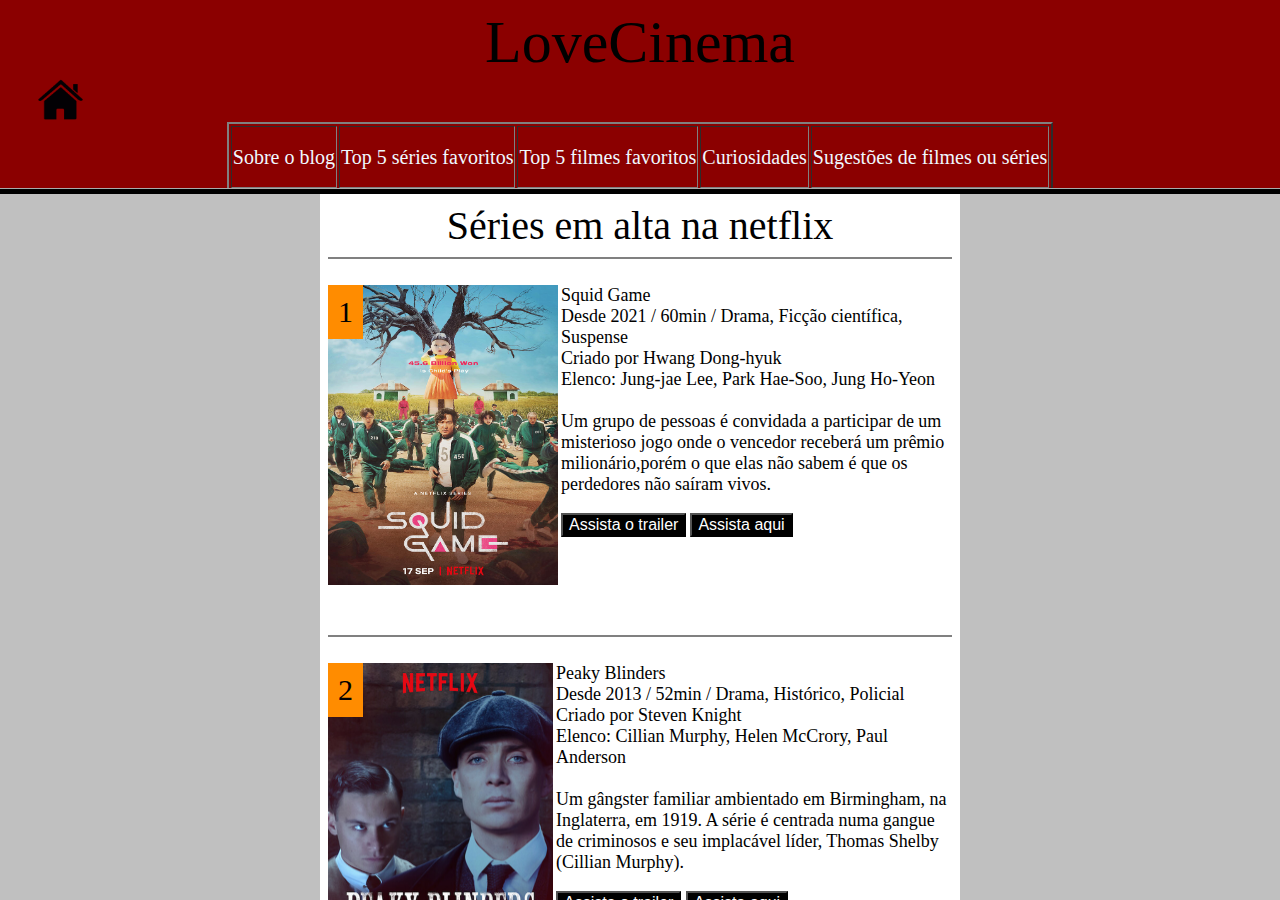
<file: index.html>
<html>
	<head>
		<title>
			LoveCinema
		</title>
        <link rel= "stylesheet" type="text/css" href ="dec.css"> 
	</head>
	<frameset rows="16%,60%" frameborder="1" bordercolor="black">
		<frame src="titulo.html"name="cima" noresize>
			<frameset cols="30%,60%,30%" frameborder="0">
				<frame src="frame cols1.html" noresize>
				<frame src="pagina2.html" name="baixo"></frame>
				<frame src="frame cols2.html"></frame>
	</frameset> 
</frameset>


			
	<body >
    
    </body>

</html>
</file>
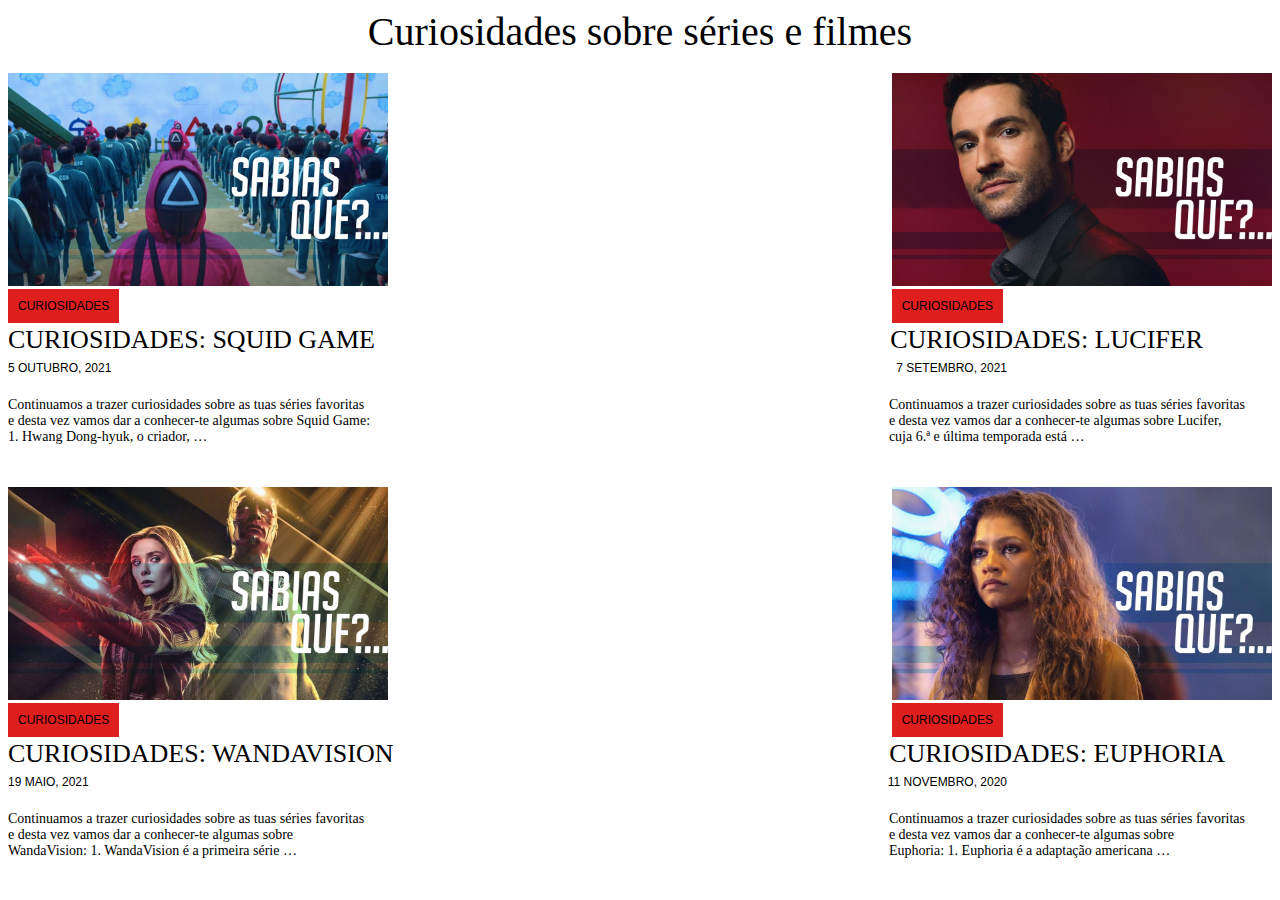
<file: curiosidades.html>
<html>
<head>
    <link rel= "stylesheet" type="text/css" href ="dec.css"> 
</head>
<body>
    <center><texto>Curiosidades sobre séries e filmes</texto></center><br>
            <a href="curiosidades1.html" target=baixo>
            <p1><img src="Curiosidades-Squid-Game.jpg" width="380" height="213" align="left"></p1>
            </a>
            <a href="curiosidades2.html" target=baixo>
            <p3><img src="Curiosidades-Lucifer-1.jpg" width="380" height="213" align="right"></p3>
            </a>
            <br><br><br><br><br><br><br><br><br><br><br><br>
            <h>CURIOSIDADES</h> <hh>CURIOSIDADES</hh><br><br> 
            <texto1>CURIOSIDADES: SQUID GAME</texto1><texto2>CURIOSIDADES: LUCIFER</texto2>   <br><br>
           <ha> 5 OUTUBRO, 2021</ha><haa>7 SETEMBRO, 2021</haa><br><br>
           <ha1>Continuamos a trazer curiosidades sobre as tuas séries favoritas <br>e desta vez vamos dar a conhecer-te algumas sobre Squid Game:<br> 1. Hwang Dong-hyuk, o criador, …</ha1> <ha2> Continuamos a trazer curiosidades sobre as tuas séries favoritas<br> e desta vez vamos dar a conhecer-te algumas sobre Lucifer, <br>cuja 6.ª e última temporada está …</ha2>
           <br><br><br>
           <!--------------------------------------------------------------------------------------------------->
           <br><br>
           <a href="curiosidades3.html" target=baixo>
           <p1><img src="Curiosidades-WandaVision.jpg" width="380" height="213" align="left"></p1>
           </a>
           <a href="curiosidades4.html" target=baixo>
            <p1><img src="Curiosidades-Euphoria.jpg" width="380" height="213" align="right"></p1>
            </a>
           <br><br><br><br><br><br><br><br><br><br><br><br>
           <h>CURIOSIDADES</h><hh>CURIOSIDADES</hh><br><br>
           <texto1>CURIOSIDADES: WANDAVISION</texto1><texto22>CURIOSIDADES: EUPHORIA</texto22><br><br>
           <ha>19 MAIO, 2021</ha><haa>11 NOVEMBRO, 2020</haa><br><br>
           <ha1>Continuamos a trazer curiosidades sobre as tuas séries favoritas<br> e desta vez vamos dar a conhecer-te algumas sobre <br>WandaVision: 1. WandaVision é a primeira série …</ha1>
           <ha2>Continuamos a trazer curiosidades sobre as tuas séries favoritas <br>e desta vez vamos dar a conhecer-te algumas sobre <br>Euphoria: 1. Euphoria é a adaptação americana …</ha2>
            <br><br><br><br>

        
   
</body>

</html>
</file>
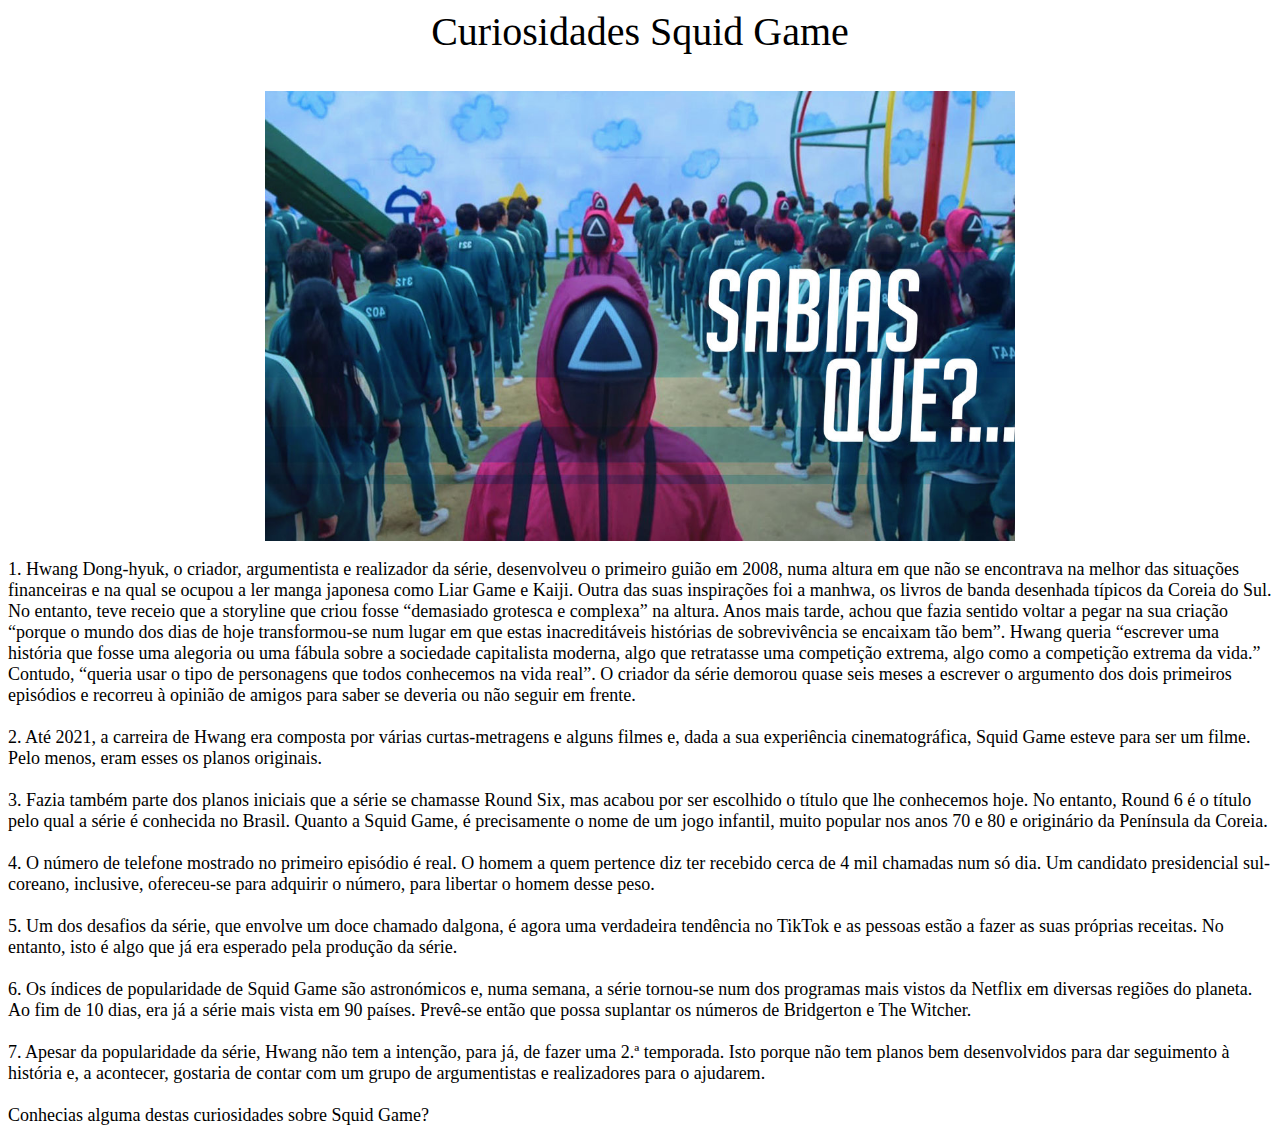
<file: curiosidades1.html>
<html>
<head>
    <link rel= "stylesheet" type="text/css" href ="dec.css"> 
</head>
<body>
    <center><texto>Curiosidades Squid Game</texto></center><br><br>
    <center><img src="Curiosidades-Squid-Game.jpg" width="750" height="450"></center><br>
   <p2> 1. Hwang Dong-hyuk, o criador, argumentista e realizador da série, desenvolveu o primeiro guião em 2008, numa altura em que não se encontrava na melhor das situações financeiras e na qual se ocupou a ler manga japonesa como Liar Game e Kaiji. Outra das suas inspirações foi a manhwa, os livros de banda desenhada típicos da Coreia do Sul. No entanto, teve receio que a storyline que criou fosse “demasiado grotesca e complexa” na altura. Anos mais tarde, achou que fazia sentido voltar a pegar na sua criação “porque o mundo dos dias de hoje transformou-se num lugar em que estas inacreditáveis histórias de sobrevivência se encaixam tão bem”. Hwang queria “escrever uma história que fosse uma alegoria ou uma fábula sobre a sociedade capitalista moderna, algo que retratasse uma competição extrema, algo como a competição extrema da vida.” Contudo, “queria usar o tipo de personagens que todos conhecemos na vida real”. O criador da série demorou quase seis meses a escrever o argumento dos dois primeiros episódios e recorreu à opinião de amigos para saber se deveria ou não seguir em frente.<br><br>
    2. Até 2021, a carreira de Hwang era composta por várias curtas-metragens e alguns filmes e, dada a sua experiência cinematográfica, Squid Game esteve para ser um filme. Pelo menos, eram esses os planos originais.<br><br>
    3. Fazia também parte dos planos iniciais que a série se chamasse Round Six, mas acabou por ser escolhido o título que lhe conhecemos hoje. No entanto, Round 6 é o título pelo qual a série é conhecida no Brasil. Quanto a Squid Game, é precisamente o nome de um jogo infantil, muito popular nos anos 70 e 80 e originário da Península da Coreia.<br><br>
    4. O número de telefone mostrado no primeiro episódio é real. O homem a quem pertence diz ter recebido cerca de 4 mil chamadas num só dia. Um candidato presidencial sul-coreano, inclusive, ofereceu-se para adquirir o número, para libertar o homem desse peso.<br><br>
    5. Um dos desafios da série, que envolve um doce chamado dalgona, é agora uma verdadeira tendência no TikTok e as pessoas estão a fazer as suas próprias receitas. No entanto, isto é algo que já era esperado pela produção da série.<br><br>
    6. Os índices de popularidade de Squid Game são astronómicos e, numa semana, a série tornou-se num dos programas mais vistos da Netflix em diversas regiões do planeta. Ao fim de 10 dias, era já a série mais vista em 90 países. Prevê-se então que possa suplantar os números de Bridgerton e The Witcher.<br><br>
    7. Apesar da popularidade da série, Hwang não tem a intenção, para já, de fazer uma 2.ª temporada. Isto porque não tem planos bem desenvolvidos para dar seguimento à história e, a acontecer, gostaria de contar com um grupo de argumentistas e realizadores para o ajudarem.<br><br>
    Conhecias alguma destas curiosidades sobre Squid Game?
    </p2>
</body>

</html>
</file>
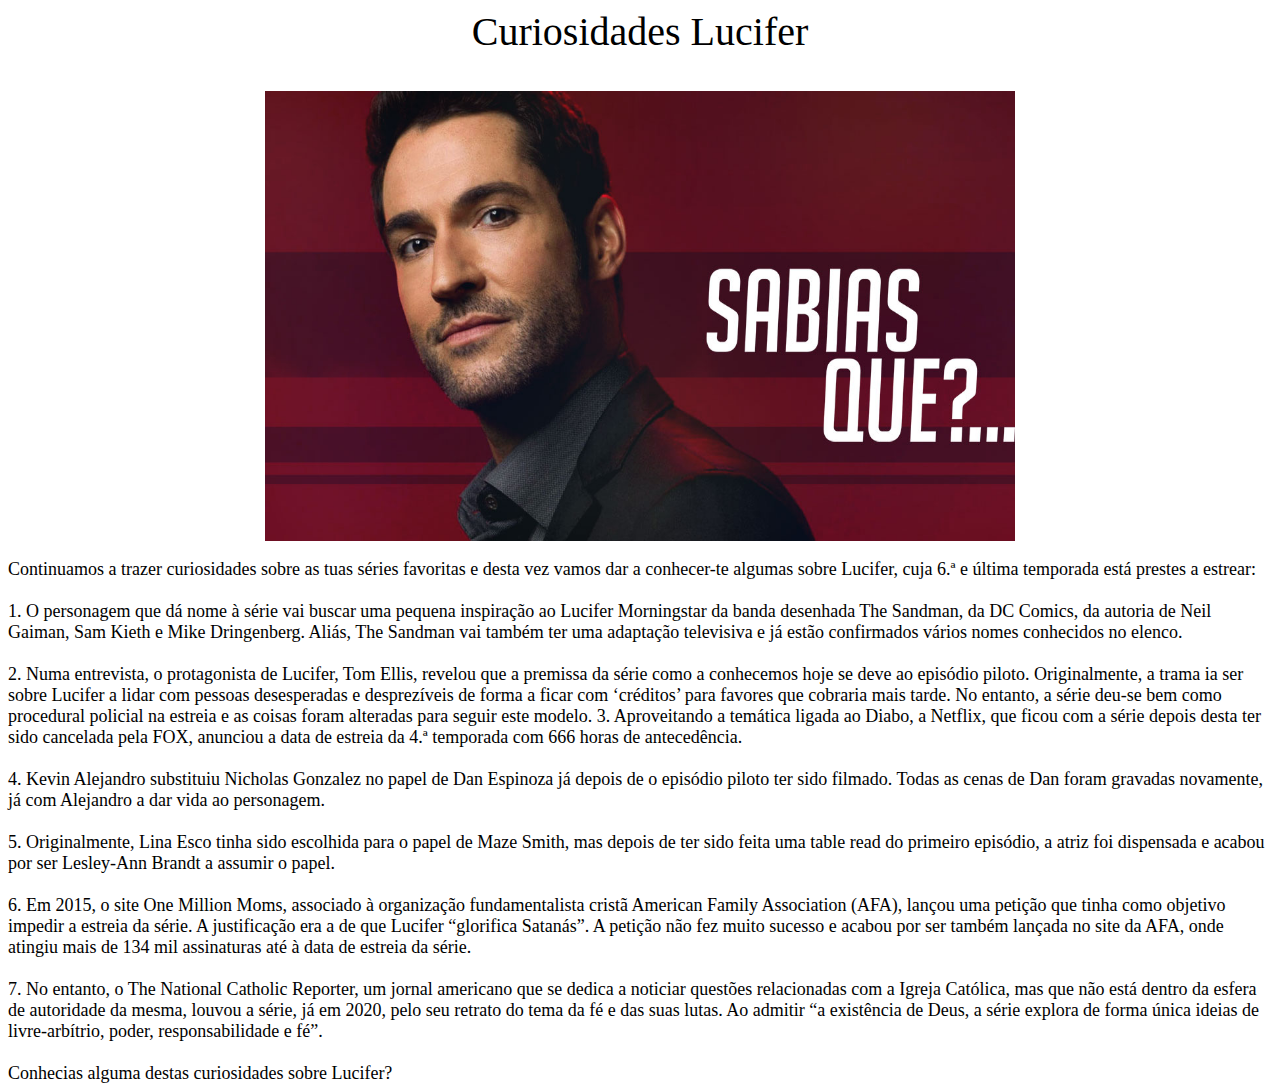
<file: curiosidades2.html>
<html>
<head>
    <link rel= "stylesheet" type="text/css" href ="dec.css"> 
</head>
<body>
    <center><texto>Curiosidades Lucifer</texto></center><br><br>
    <center><img src="Curiosidades-Lucifer-1.jpg" width="750" height="450"></center><br>
    <p2>
        Continuamos a trazer curiosidades sobre as tuas séries favoritas e desta vez vamos dar a conhecer-te algumas sobre Lucifer, cuja 6.ª e última temporada está prestes a estrear:<br><br>
        1. O personagem que dá nome à série vai buscar uma pequena inspiração ao Lucifer Morningstar da banda desenhada The Sandman, da DC Comics, da autoria de Neil Gaiman, Sam Kieth e Mike Dringenberg. Aliás, The Sandman vai também ter uma adaptação televisiva e já estão confirmados vários nomes conhecidos no elenco.<br><br>
        2. Numa entrevista, o protagonista de Lucifer, Tom Ellis, revelou que a premissa da série como a conhecemos hoje se deve ao episódio piloto. Originalmente, a trama ia ser sobre Lucifer a lidar com pessoas desesperadas e desprezíveis de forma a ficar com ‘créditos’ para favores que cobraria mais tarde. No entanto, a série deu-se bem como procedural policial na estreia e as coisas foram alteradas para seguir este modelo.
        3. Aproveitando a temática ligada ao Diabo, a Netflix, que ficou com a série depois desta ter sido cancelada pela FOX, anunciou a data de estreia da 4.ª temporada com 666 horas de antecedência.<br><br>
        4. Kevin Alejandro substituiu Nicholas Gonzalez no papel de Dan Espinoza já depois de o episódio piloto ter sido filmado. Todas as cenas de Dan foram gravadas novamente, já com Alejandro a dar vida ao personagem.<br><br>
        5. Originalmente, Lina Esco tinha sido escolhida para o papel de Maze Smith, mas depois de ter sido feita uma table read do primeiro episódio, a atriz foi dispensada e acabou por ser Lesley-Ann Brandt a assumir o papel.<br><br>
        6. Em 2015, o site One Million Moms, associado à organização fundamentalista cristã American Family Association (AFA), lançou uma petição que tinha como objetivo impedir a estreia da série. A justificação era a de que Lucifer “glorifica Satanás”. A petição não fez muito sucesso e acabou por ser também lançada no site da AFA, onde atingiu mais de 134 mil assinaturas até à data de estreia da série.<br><br>
        7. No entanto, o The National Catholic Reporter, um jornal americano que se dedica a noticiar questões relacionadas com a Igreja Católica, mas que não está dentro da esfera de autoridade da mesma, louvou a série, já em 2020, pelo seu retrato do tema da fé e das suas lutas. Ao admitir “a existência de Deus, a série explora de forma única ideias de livre-arbítrio, poder, responsabilidade e fé”.<br><br>
        Conhecias alguma destas curiosidades sobre Lucifer?
    </p2>
</body>

</html>
</file>
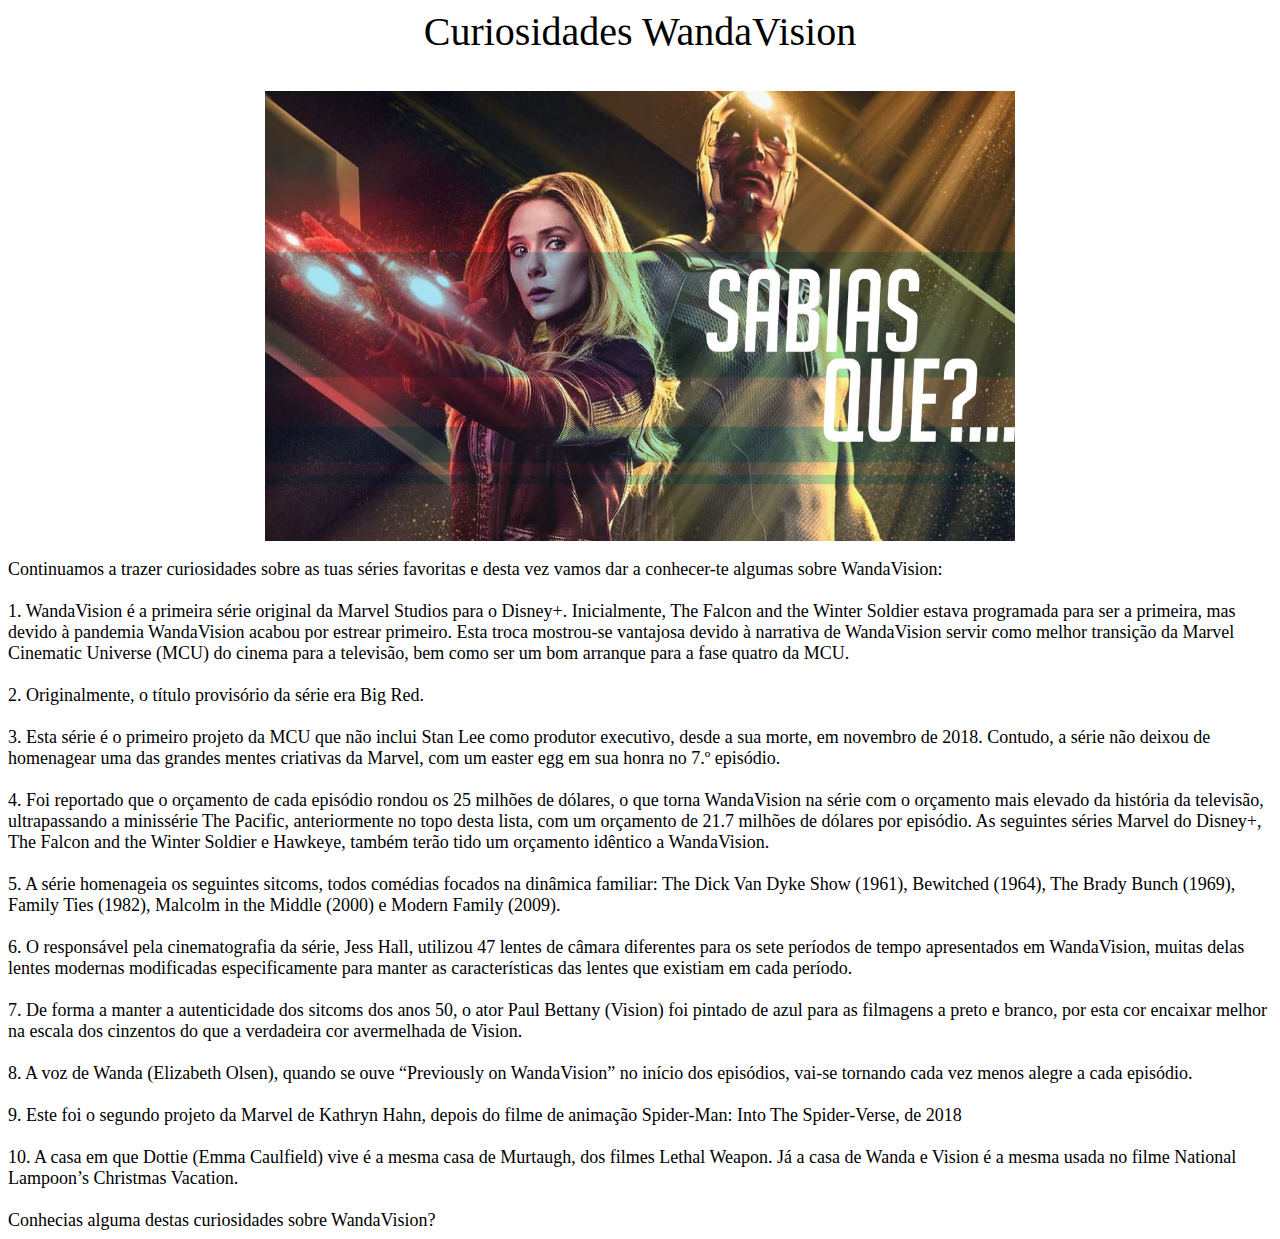
<file: curiosidades3.html>
<html>
<head>
    <link rel= "stylesheet" type="text/css" href ="dec.css"> 
</head>
<body>
    <center><texto>Curiosidades WandaVision</texto></center><br><br>
    <center><img src="Curiosidades-WandaVision.jpg" width="750" height="450"></center><br>
    <p2>
        Continuamos a trazer curiosidades sobre as tuas séries favoritas e desta vez vamos dar a conhecer-te algumas sobre WandaVision:<br><br>
1. WandaVision é a primeira série original da Marvel Studios para o Disney+. Inicialmente, The Falcon and the Winter Soldier estava programada para ser a primeira, mas devido à pandemia WandaVision acabou por estrear primeiro. Esta troca mostrou-se vantajosa devido à narrativa de WandaVision servir como melhor transição da Marvel Cinematic Universe (MCU) do cinema para a televisão, bem como ser um bom arranque para a fase quatro da MCU.<br><br>
2. Originalmente, o título provisório da série era Big Red.<br><br>
3. Esta série é o primeiro projeto da MCU que não inclui Stan Lee como produtor executivo, desde a sua morte, em novembro de 2018. Contudo, a série não deixou de homenagear uma das grandes mentes criativas da Marvel, com um easter egg em sua honra no 7.º episódio.<br><br>
4. Foi reportado que o orçamento de cada episódio rondou os 25 milhões de dólares, o que torna WandaVision na série com o orçamento mais elevado da história da televisão, ultrapassando a minissérie The Pacific, anteriormente no topo desta lista, com um orçamento de 21.7 milhões de dólares por episódio. As seguintes séries Marvel do Disney+, The Falcon and the Winter Soldier e Hawkeye, também terão tido um orçamento idêntico a WandaVision.<br><br>
5. A série homenageia os seguintes sitcoms, todos comédias focados na dinâmica familiar: The Dick Van Dyke Show (1961), Bewitched (1964), The Brady Bunch (1969), Family Ties (1982), Malcolm in the Middle (2000) e Modern Family (2009).<br><br>
6. O responsável pela cinematografia da série, Jess Hall, utilizou 47 lentes de câmara diferentes para os sete períodos de tempo apresentados em WandaVision, muitas delas lentes modernas modificadas especificamente para manter as características das lentes que existiam em cada período.<br><br>
7. De forma a manter a autenticidade dos sitcoms dos anos 50, o ator Paul Bettany (Vision) foi pintado de azul para as filmagens a preto e branco, por esta cor encaixar melhor na escala dos cinzentos do que a verdadeira cor avermelhada de Vision.<br><br>
8. A voz de Wanda (Elizabeth Olsen), quando se ouve “Previously on WandaVision” no início dos episódios, vai-se tornando cada vez menos alegre a cada episódio.<br><br>
9. Este foi o segundo projeto da Marvel de Kathryn Hahn, depois do filme de animação Spider-Man: Into The Spider-Verse, de 2018<br><br>
10. A casa em que Dottie (Emma Caulfield) vive é a mesma casa de Murtaugh, dos filmes Lethal Weapon. Já a casa de Wanda e Vision é a mesma usada no filme National Lampoon’s Christmas Vacation.<br><br>
Conhecias alguma destas curiosidades sobre WandaVision?
    </p2>
</body>

</html>
</file>
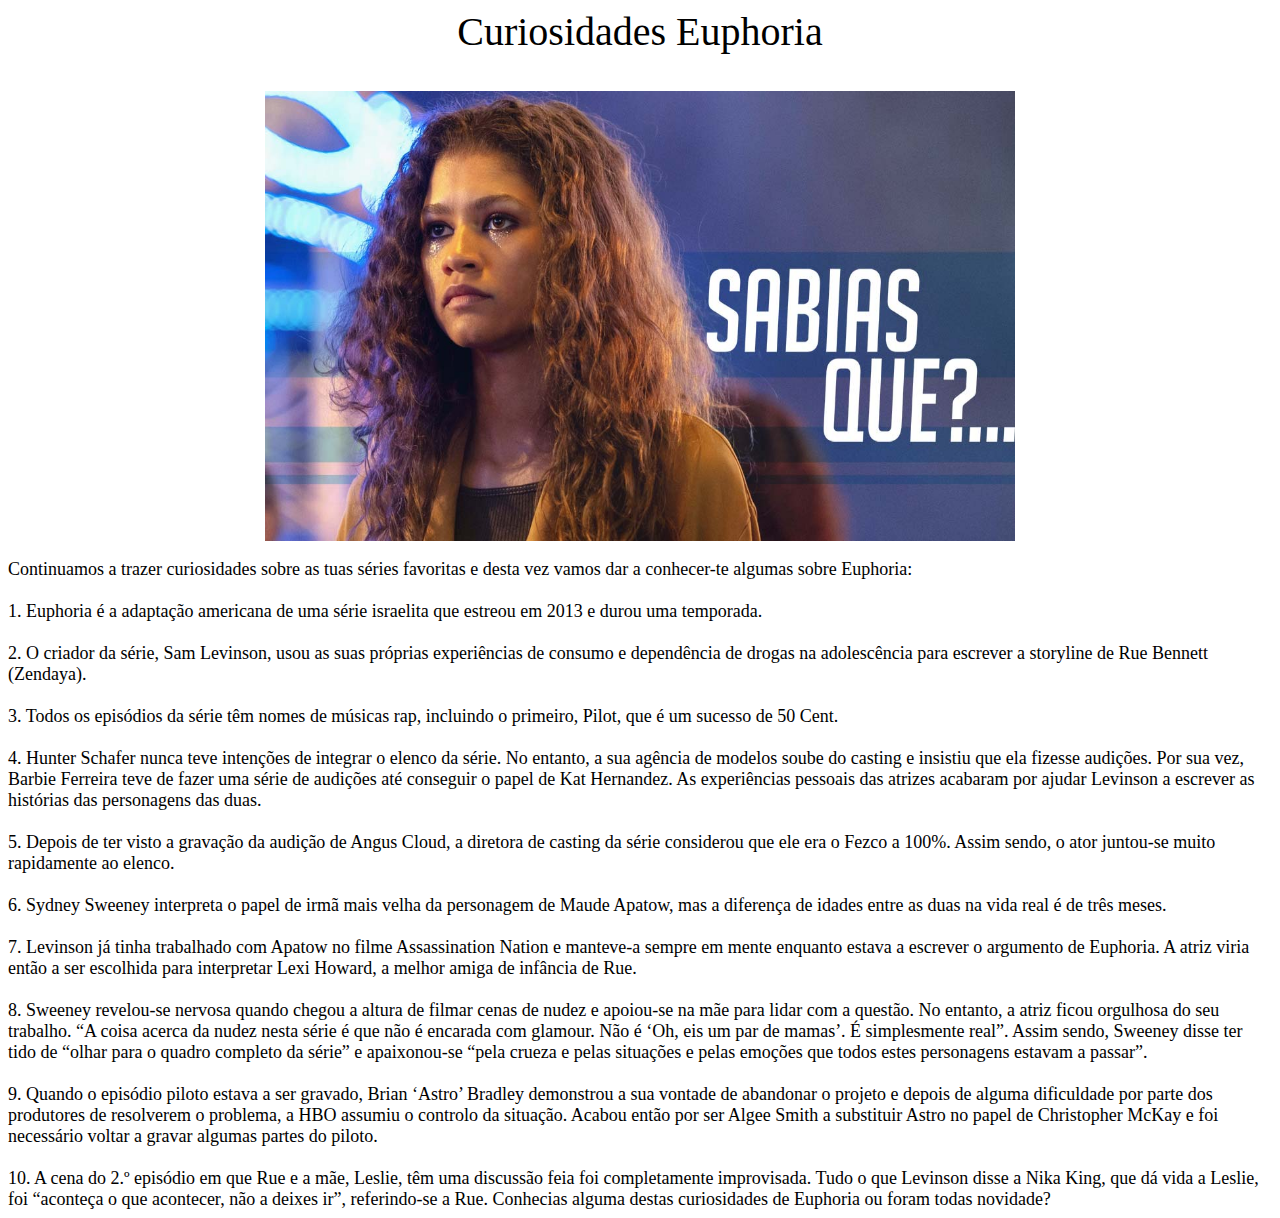
<file: curiosidades4.html>
<html>
<head>
    <link rel= "stylesheet" type="text/css" href ="dec.css"> 
</head>
<body>
    <center><texto>Curiosidades Euphoria</texto></center><br><br>
    <center><img src="Curiosidades-Euphoria.jpg" width="750" height="450"></center><br>
    <p2>
        Continuamos a trazer curiosidades sobre as tuas séries favoritas e desta vez vamos dar a conhecer-te algumas sobre Euphoria:<br><br>
        1. Euphoria é a adaptação americana de uma série israelita que estreou em 2013 e durou uma temporada.<br><br>
        2. O criador da série, Sam Levinson, usou as suas próprias experiências de consumo e dependência de drogas na adolescência para escrever a storyline de Rue Bennett (Zendaya).<br><br>
        3. Todos os episódios da série têm nomes de músicas rap, incluindo o primeiro, Pilot, que é um sucesso de 50 Cent.<br><br>
        4. Hunter Schafer nunca teve intenções de integrar o elenco da série. No entanto, a sua agência de modelos soube do casting e insistiu que ela fizesse audições. Por sua vez, Barbie Ferreira teve de fazer uma série de audições até conseguir o papel de Kat Hernandez. As experiências pessoais das atrizes acabaram por ajudar Levinson a escrever as histórias das personagens das duas.<br><br>
        5. Depois de ter visto a gravação da audição de Angus Cloud, a diretora de casting da série considerou que ele era o Fezco a 100%. Assim sendo, o ator juntou-se muito rapidamente ao elenco.<br><br>
        6. Sydney Sweeney interpreta o papel de irmã mais velha da personagem de Maude Apatow, mas a diferença de idades entre as duas na vida real é de três meses.<br><br>
        7. Levinson já tinha trabalhado com Apatow no filme Assassination Nation e manteve-a sempre em mente enquanto estava a escrever o argumento de Euphoria. A atriz viria então a ser escolhida para interpretar Lexi Howard, a melhor amiga de infância de Rue.<br><br>
        8. Sweeney revelou-se nervosa quando chegou a altura de filmar cenas de nudez e apoiou-se na mãe para lidar com a questão. No entanto, a atriz ficou orgulhosa do seu trabalho. “A coisa acerca da nudez nesta série é que não é encarada com glamour. Não é ‘Oh, eis um par de mamas’. É simplesmente real”. Assim sendo, Sweeney disse ter tido de “olhar para o quadro completo da série” e apaixonou-se “pela crueza e pelas situações e pelas emoções que todos estes personagens estavam a passar”.<br><br>
        9. Quando o episódio piloto estava a ser gravado, Brian ‘Astro’ Bradley demonstrou a sua vontade de abandonar o projeto e depois de alguma dificuldade por parte dos produtores de resolverem o problema, a HBO assumiu o controlo da situação. Acabou então por ser Algee Smith a substituir Astro no papel de Christopher McKay e foi necessário voltar a gravar algumas partes do piloto.<br><br>
        10. A cena do 2.º episódio em que Rue e a mãe, Leslie, têm uma discussão feia foi completamente improvisada. Tudo o que Levinson disse a Nika King, que dá vida a Leslie, foi “aconteça o que acontecer, não a deixes ir”, referindo-se a Rue.
        Conhecias alguma destas curiosidades de Euphoria ou foram todas novidade?
    </p2>
</body>

</html>
</file>
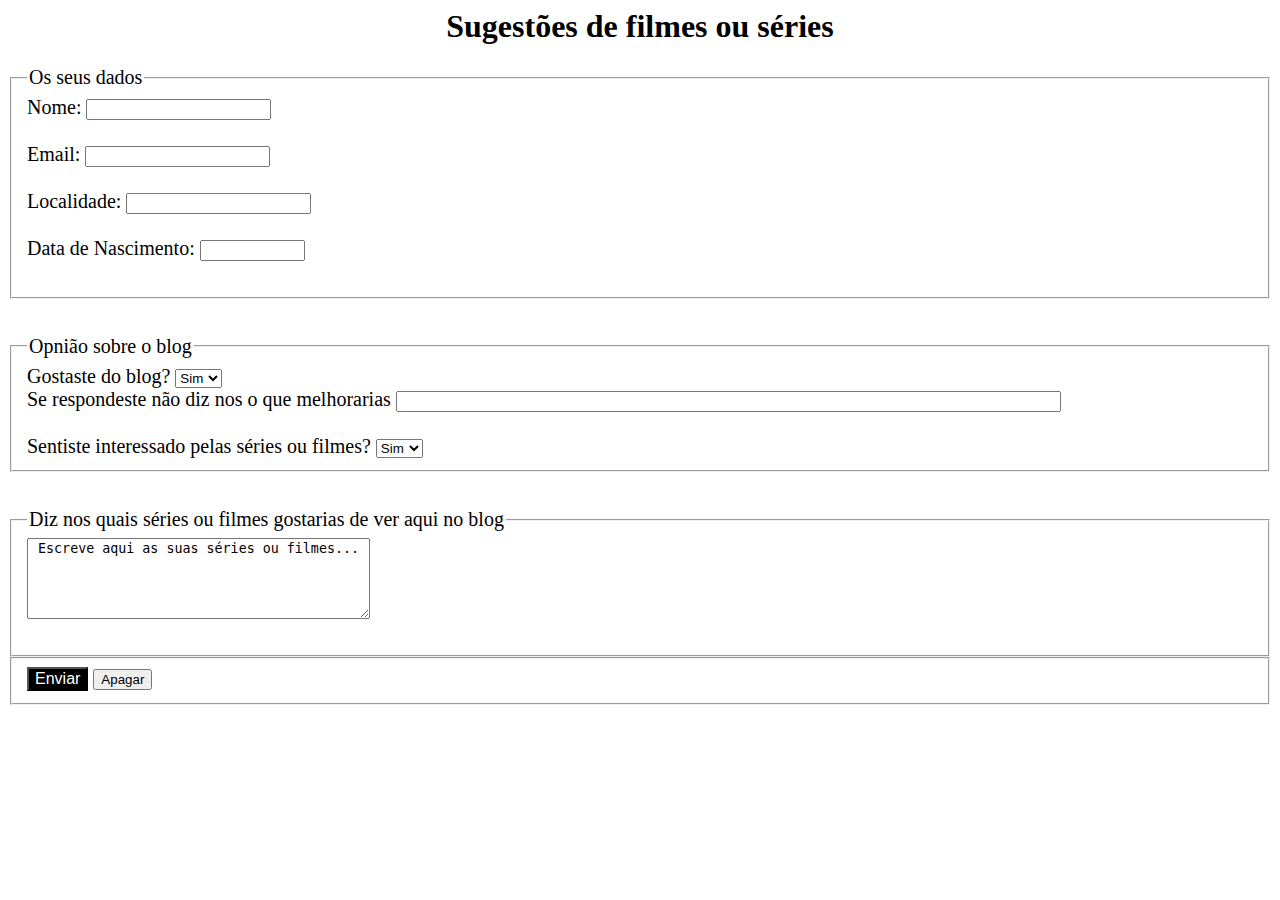
<file: formulario.html>
<html>
	<head>
		<title>
			Blog
		</title>
        <link rel= "stylesheet" type="text/css" href ="dec.css"> 
	</head>
	<body>
        <h1 align ="center"> Sugestões de filmes ou séries </h1>
		<fieldset>
			<legend align="left" > Os seus dados</legend>
			Nome:      <input size ="20"type="text" name="name"> <br><br>
			Email:       <input size ="20" type="text" name="Email"> <br><br>
			Localidade: <input size ="20" type="text" name="local"> <br><br>
			Data de Nascimento: <input size ="10" type="text" name="birth"> <br><br>
		</fieldset><br><br>
		<fieldset>
			<legend align="left"> Opnião sobre o blog </legend>
			Gostaste do blog?
		<select name="lista">
			<option value="op1">Sim </option> 
			<option value="op2"> Não</option> 
		</select> <br>Se respondeste não diz nos o que melhorarias <input size ="80"type="text" name="name"> <br><br>
			Sentiste interessado pelas séries ou filmes?
			<select name="lista">
			<option value="op1">Sim </option> 
			<option value="op2"> Não</option> 
		</select>
		</fieldset><br><br>
		<fieldset>
			<legend align="left"> Diz nos quais séries ou filmes gostarias de ver aqui no blog</legend>
			<textarea cols="40" rows="5"> Escreve aqui as suas séries ou filmes... </textarea><br><br>		
		</fieldset>
		<fieldset>
			<button type="submit"> Enviar </button>
			<input type="reset" value="Apagar">
		</fieldset>

    </body>

</html>
</file>
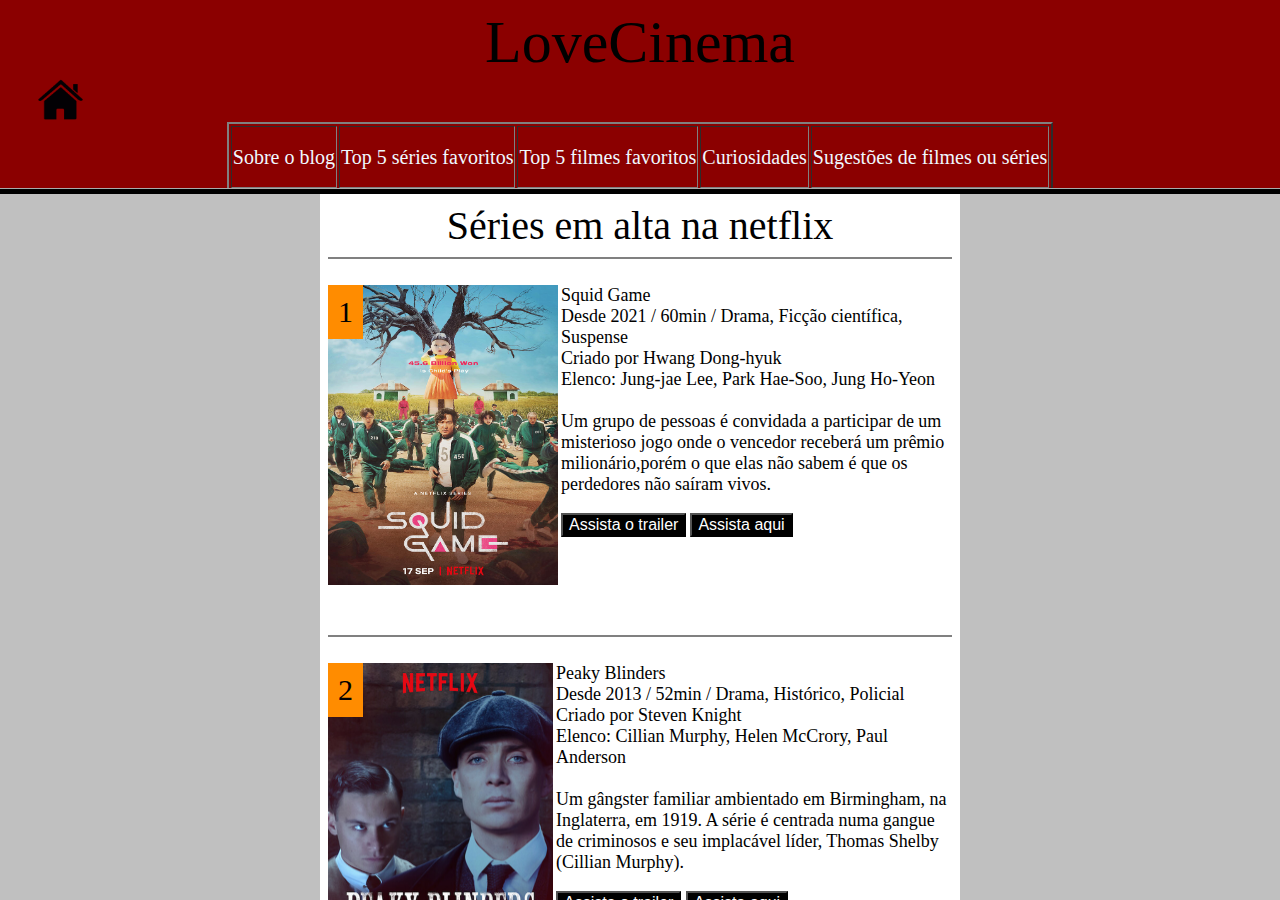
<file: Pagina principal.html>
<html>
	<head>
		<title>
			LoveCinema
		</title>
        <link rel= "stylesheet" type="text/css" href ="dec.css"> 
	</head>
	<frameset rows="16%,60%" frameborder="1" bordercolor="black">
		<frame src="titulo.html"name="cima" noresize>
			<frameset cols="30%,60%,30%" frameborder="0">
				<frame src="frame cols1.html" noresize>
				<frame src="pagina2.html" name="baixo"></frame>
				<frame src="frame cols2.html"></frame>
	</frameset> 
</frameset>


			
	<body >
    
    </body>

</html>
</file>
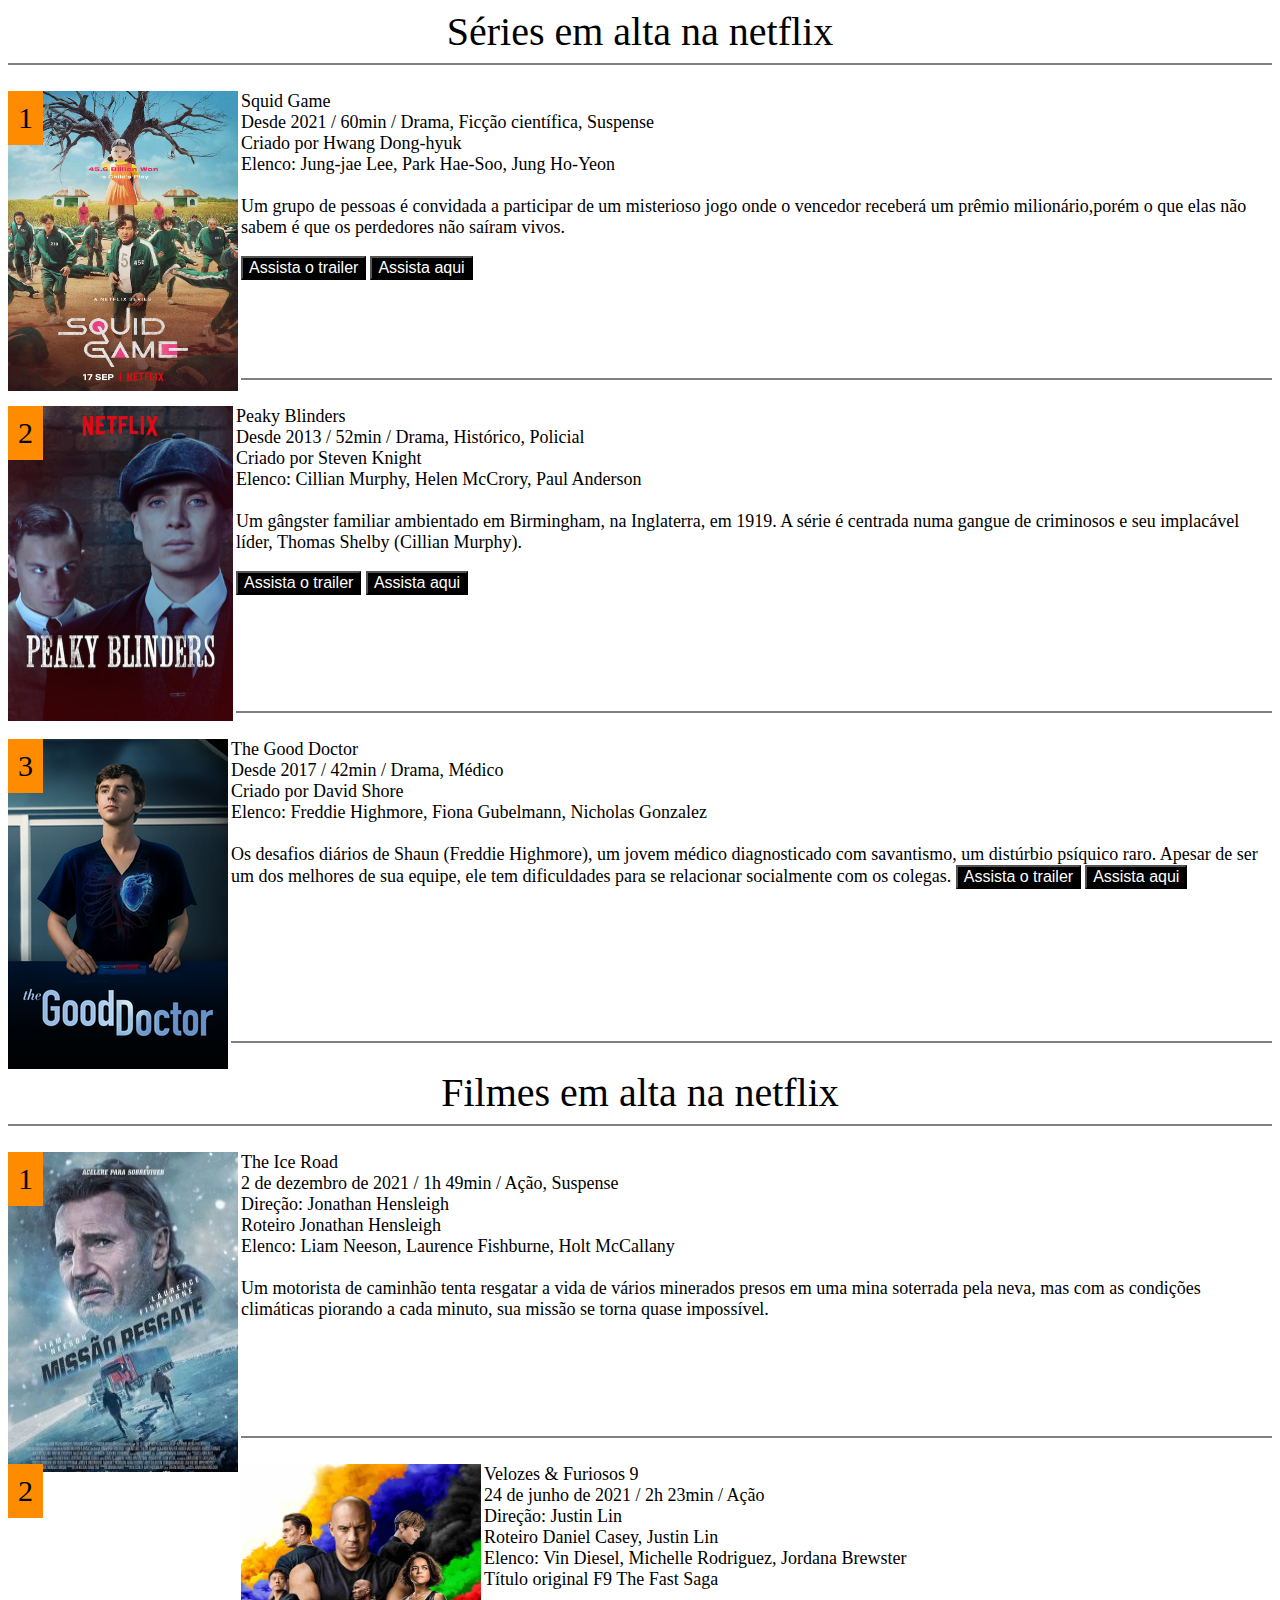
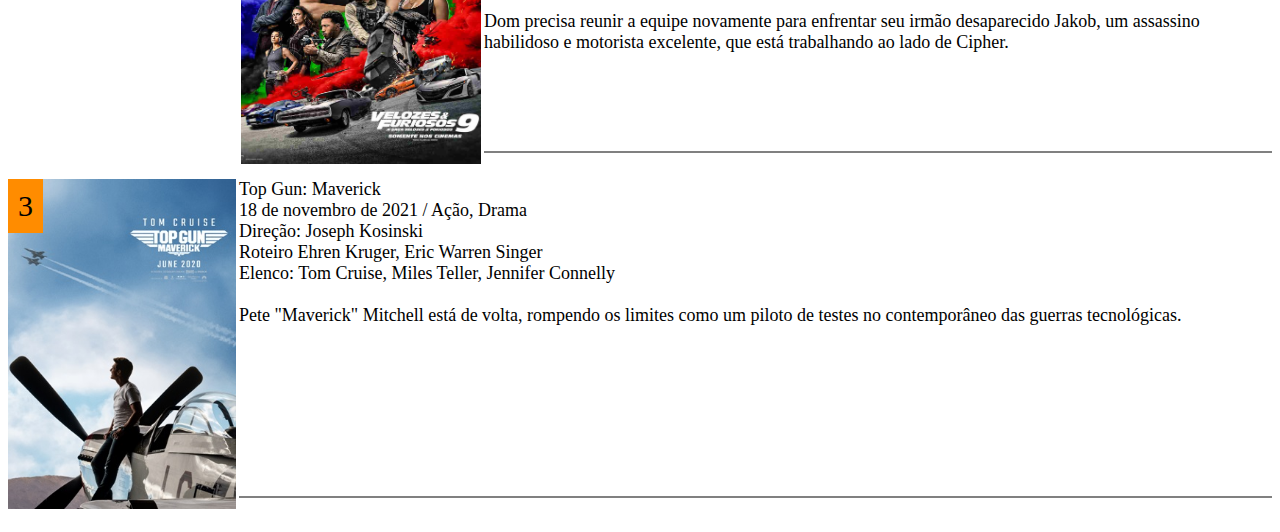
<file: pagina2.html>
<html>
	<head>
		<title>
			Blog
		</title>
        <link rel= "stylesheet" type="text/css" href ="dec.css"> 
	</head>
	<body>
				<!-- Titulo-->
				<center><principal>Séries em alta na netflix</principal></center> <hr color="grey" size="2"><br>
				<section class="conteiner"> 
					<img src="squid game.jpg" height="300" width="230" align="left">
					<div class="topoesquerda">1</div>
				</section>
				<p3>Squid Game <br> Desde 2021 / 60min / Drama, Ficção científica, Suspense <br> Criado por Hwang Dong-hyuk <br> Elenco: Jung-jae Lee, Park Hae-Soo, Jung Ho-Yeon
				<br><br> Um grupo de pessoas é convidada a participar de um misterioso jogo onde o vencedor receberá um prêmio milionário,porém o que elas não sabem é que os perdedores não saíram vivos.
				</p3> <br><br>
					<a href="https://youtu.be/cuKAvzAr9IU" target ="_blank"><button>Assista o trailer</button></a>
					<a href="https://www.netflix.com/pt/title/81040344?source=35"target ="_blank"><button>Assista aqui</button></a>
				<br><br><br><br><br><br>
				<hr color="grey" size="2">
				<br>
				<!----------------------------------------------------------------------------------------------------------------> 
				<section class="conteiner"> 
					<img src="peaky blinders.jpg" height="315" width="225" align="left">
					<div class="topoesquerda">2</div>
				</section>	
				<p3> Peaky Blinders <br> Desde 2013 / 52min / Drama, Histórico, Policial<br>
					Criado por Steven Knight<br>
					Elenco: Cillian Murphy, Helen McCrory, Paul Anderson<br><br>
					Um gângster familiar ambientado em Birmingham, na Inglaterra, em 1919. A série é centrada numa gangue de criminosos e seu implacável líder, Thomas Shelby (Cillian Murphy).</p>
					<a href="https://youtu.be/oVzVdvGIC7U" target ="_blank"><button>Assista o trailer</button></a>
					<a href="https://www.netflix.com/pt/title/80002479"target ="_blank"><button>Assista aqui</button></a>
				</p3>
				<br><br><br><br><br><br><br>
				<hr color="grey" size="2">
				<br>
				<!------------------------------------------------------------------------------------------------------------------->
				<section class="conteiner"> 
					<img src="doctor.png" height="330" width="220" align="left">
					<div class="topoesquerda">3</div>
				</section>
				<p3> The Good Doctor<br>
					Desde 2017 / 42min / Drama, Médico<br>
					Criado por David Shore<br>
					Elenco: Freddie Highmore, Fiona Gubelmann, Nicholas Gonzalez<br><br>
					Os desafios diários de Shaun (Freddie Highmore), um jovem médico diagnosticado com savantismo, um distúrbio psíquico raro. Apesar de ser um dos melhores de sua equipe, ele tem dificuldades para se relacionar socialmente com os colegas.
				</p3>
				<a href="https://youtu.be/msJggy8xtmI" target ="_blank"><button>Assista o trailer</button></a>
				<a href="https://www.netflix.com/pt/title/80176893"target ="_blank"><button>Assista aqui</button></a>
				<br><br><br><br><br><br><br><br><br>
				<hr color="grey" size="2">
				<br>
				<!----------------------------------------------------------------------------------------------------->
				<center><principal>Filmes em alta na netflix</principal></center> <hr color="grey" size="2"><br>
				<section class="conteiner"> 
					<img src="missão.jpg" height="320" width="230" align="left">
					<div class="topoesquerda">1</div>
				</section>
				<p3>The Ice Road<br>
				2 de dezembro de 2021 / 1h 49min / Ação, Suspense<br>
				Direção: Jonathan Hensleigh<br>
				Roteiro Jonathan Hensleigh<br>
				Elenco: Liam Neeson, Laurence Fishburne, Holt McCallany<br><br>
				Um motorista de caminhão tenta resgatar a vida de vários minerados presos em uma mina soterrada pela neva, mas com as condições climáticas piorando a cada minuto, sua missão se torna quase impossível. 
				</p3>
				<br><br><br><br><br><br><br>
				<hr color="grey" size="2">
				<br>
				<!------------------------------------------------------------------------------------------------------------>
				<section class="conteiner"> 
					<img src="velocidade9.jpg" height="300" width="240" align="left">
					<div class="topoesquerda">2</div>
				</section>
				<p3>Velozes & Furiosos 9<br>
					24 de junho de 2021 / 2h 23min / Ação<br>
					Direção: Justin Lin<br>
					Roteiro Daniel Casey, Justin Lin<br>
					Elenco: Vin Diesel, Michelle Rodriguez, Jordana Brewster<br>
					Título original F9 The Fast Saga<br><br>
					Dom precisa reunir a equipe novamente para enfrentar seu irmão desaparecido Jakob, um assassino habilidoso e motorista excelente, que está trabalhando ao lado de Cipher.
				</p3>
				<br><br><br><br><br><br>
				<hr color="grey" size="2">
				<br>
				<!---------------------------------------------------------------------------------------------------------------->
				<section class="conteiner"> 
					<img src="gun.jpg" height="330" width="228" align="left">
					<div class="topoesquerda">3</div>
				</section>
				<p3>Top Gun: Maverick<br>
					18 de novembro de 2021 / Ação, Drama<br>
					Direção: Joseph Kosinski<br>
					Roteiro Ehren Kruger, Eric Warren Singer<br>
					Elenco: Tom Cruise, Miles Teller, Jennifer Connelly<br><br>
					Pete "Maverick" Mitchell está de volta, rompendo os limites como um piloto de testes no contemporâneo das guerras tecnológicas.
				</p3>
				<br><br><br><br><br><br><br><br><br><br>
				<hr color="grey" size="2">
				<br>
				<!---------------------------------------------------------------------------------------------------------------->
				

				
		
    </body>

</html>
</file>
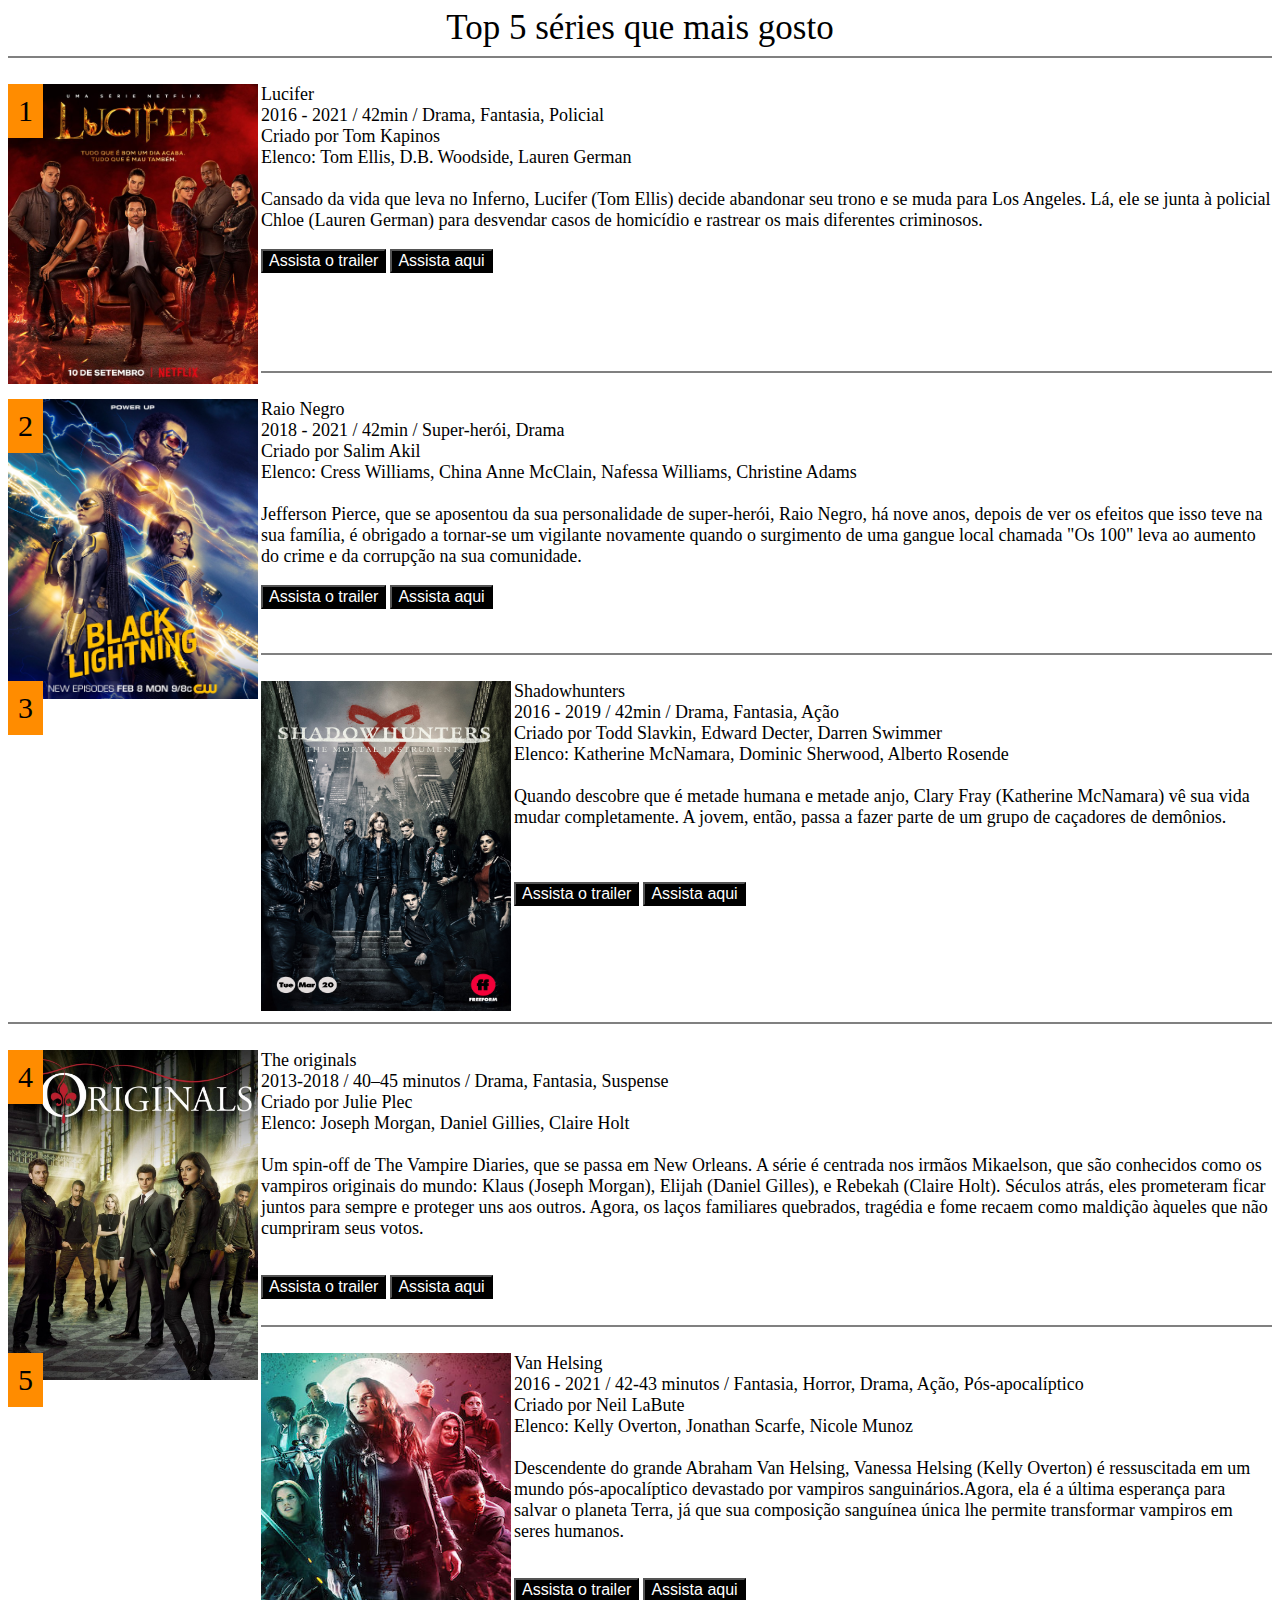
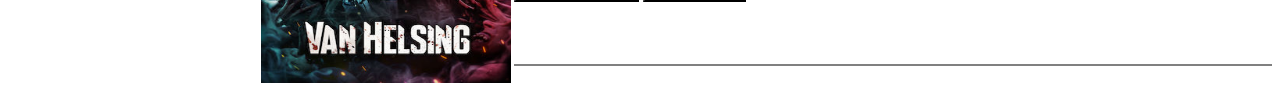
<file: series.html>
<html>
	<head>
		<title>
			Blog
		</title>
        <link rel= "stylesheet" type="text/css" href ="dec.css"> 
	</head>
	<body>
        <center><series>Top 5 séries que mais gosto </series></center> <hr color="grey" size="2"> <br>
		<section class="conteiner"> 
			<img src="lucifer.jpg" height="300" width="250" align="left">
			<div class="topoesquerda">1</div>
		</section>
		<p3>Lucifer<br>
			2016 - 2021 / 42min / Drama, Fantasia, Policial<br>
			Criado por Tom Kapinos<br>
			Elenco: Tom Ellis, D.B. Woodside, Lauren German<br><br>
			Cansado da vida que leva no Inferno, Lucifer (Tom Ellis) decide abandonar seu trono e se muda para Los Angeles. Lá, ele se junta à policial Chloe (Lauren German) para desvendar casos de homicídio e rastrear os mais diferentes criminosos.
		</p3>
		<br><br>
		<a href="https://www.youtube.com/watch?v=X4bF_quwNtw&ab_channel=Lucifer" target ="_blank"><button>Assista o trailer</button></a>
		<a href="https://www.netflix.com/pt/title/80057918"target ="_blank"><button>Assista aqui</button></a>
		<br><br><br><br><br><br>
		<hr color="grey" size="2">
		<br>
		<!------------------------------------------------------------------------------------>
		<section class="conteiner"> 
			<img src="raio negro.png" height="300" width="250" align="left">
			<div class="topoesquerda">2</div>
		</section>
		<p3> Raio Negro<br>
			2018 - 2021 / 42min / Super-herói, Drama <br>
			Criado por Salim Akil<br>
			Elenco: Cress Williams, China Anne McClain, Nafessa Williams, Christine Adams <br><br>
			Jefferson Pierce, que se aposentou da sua personalidade de super-herói, Raio Negro, há nove anos, depois de ver os efeitos que isso teve na sua família, é obrigado a tornar-se um vigilante novamente quando o surgimento de uma gangue local chamada "Os 100" leva ao aumento do crime e da corrupção na sua comunidade.
		</p3><br><br>
		<a href="https://www.youtube.com/watch?v=yzphZ8dQdtw&ab_channel=UniversodeHero%C3%ADs" target ="_blank"><button>Assista o trailer</button></a>
		<a href="https://www.netflix.com/pt/title/80178687"target ="_blank"><button>Assista aqui</button></a>
		<br><br><br>
		<hr color="grey" size="2">
		<br>
		<!------------------------------------------------------------------------------------------------------->
		<section class="conteiner"> 
			<img src="shadowhunters.jpg" height="330" width="250" align="left">
			<div class="topoesquerda">3</div>
		</section>
		<p3> Shadowhunters <br>
			2016 - 2019 / 42min / Drama, Fantasia, Ação<br>
			Criado por Todd Slavkin, Edward Decter, Darren Swimmer<br>
			Elenco: Katherine McNamara, Dominic Sherwood, Alberto Rosende<br><br>
			Quando descobre que é metade humana e metade anjo, Clary Fray (Katherine McNamara) vê sua vida mudar completamente. A jovem, então, passa a fazer parte de um grupo de caçadores de demônios.
		</p3><br><br><br><br>
		<a href="https://www.youtube.com/watch?v=oHEz1oT01tg&ab_channel=NetflixBrasil" target ="_blank"><button>Assista o trailer</button></a>
		<a href="https://www.netflix.com/pt/title/80084447"target ="_blank"><button>Assista aqui</button></a>
		<br><br><br><br><br><br><br>
		<hr color="grey" size="2">
		<br>
		<!-------------------------------------------------------------------------------------------------------------------------------->
		<section class="conteiner"> 
			<img src="originals.jpg" height="330" width="250" align="left">
			<div class="topoesquerda">4</div>
		</section>
		<p3> The originals<br>
			2013-2018 / 40–45 minutos / Drama, Fantasia, Suspense <br>
			Criado por Julie Plec <br>
			Elenco: Joseph Morgan, Daniel Gillies, Claire Holt <br><br>
			Um spin-off de The Vampire Diaries, que se passa em New Orleans. A série é centrada nos irmãos Mikaelson, que são conhecidos como os vampiros originais do mundo: Klaus (Joseph Morgan), Elijah (Daniel Gilles), e Rebekah (Claire Holt). Séculos atrás, eles prometeram ficar juntos para sempre e proteger uns aos outros. Agora, os laços familiares quebrados, tragédia e fome recaem como maldição àqueles que não cumpriram seus votos. 
		</p3><br><br><br>
		<a href="https://www.youtube.com/watch?v=GXrDYboUnnw&ab_channel=TheOriginalsOZ" target ="_blank"><button>Assista o trailer</button></a>
		<a href="https://hboportugal.com/series/the-originals"target ="_blank"><button>Assista aqui</button></a>
		<br><br>
		<hr color="grey" size="2">
		<br>
		<!------------------------------------------------------------------------------------------------------------------------>
		<section class="conteiner"> 
			<img src="van helsing.jpg" height="330" width="250" align="left">
			<div class="topoesquerda">5</div>
		</section>
		<p3> Van Helsing <br>
			2016 - 2021 / 42-43 minutos / Fantasia, Horror, Drama, Ação, Pós-apocalíptico<br>
			Criado por 	Neil LaBute <br>
			Elenco:  Kelly Overton, Jonathan Scarfe, Nicole Munoz<br><br>
			Descendente do grande Abraham Van Helsing, Vanessa Helsing (Kelly Overton) é ressuscitada em um mundo pós-apocalíptico devastado por vampiros sanguinários.Agora, ela é a última esperança para salvar o planeta Terra, já que sua composição sanguínea única lhe permite transformar vampiros em seres humanos. 
		</p3><br><br><br>
		<a href="https://www.youtube.com/watch?v=ENy0AMGkbMs&ab_channel=SeriesTrailerMP" target ="_blank"><button>Assista o trailer</button></a>
		<a href="https://www.netflix.com/pt/title/80121349"target ="_blank"><button>Assista aqui</button></a>
		<br><br><br><br>
		<hr color="grey" size="2">
		<br>
	</body>	

</html>
</file>
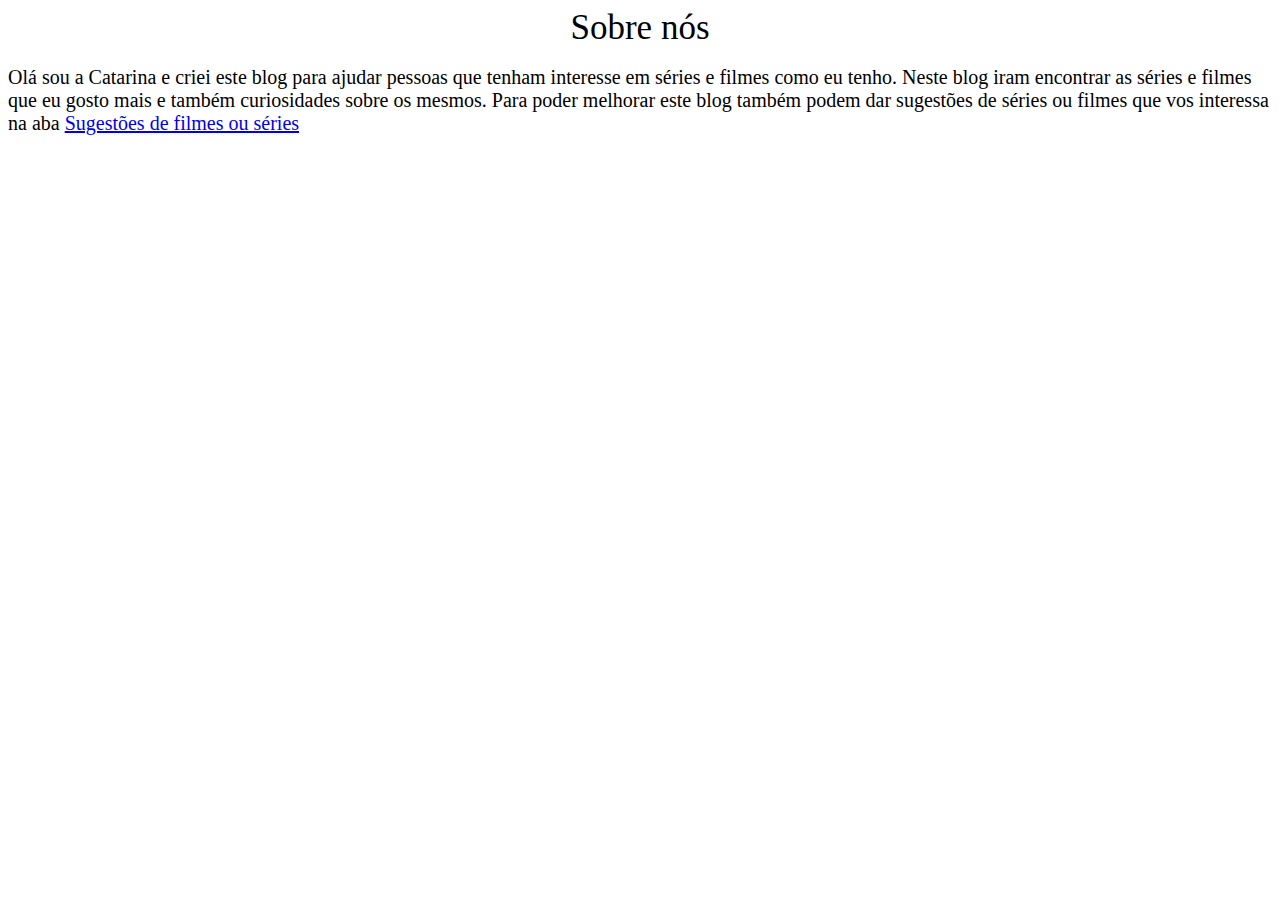
<file: Sobre nos.html>
<html>
	<head>
		<title>
			Blog
		</title>
        <link rel= "stylesheet" type="text/css" href ="dec.css"> 
	</head>
	<body>
        <center><sobre> Sobre nós</Sobre></center> <br>
        <sobre1>Olá sou a Catarina e criei este blog para ajudar pessoas que tenham interesse em séries e filmes como eu tenho.
                                    Neste blog iram encontrar as séries e filmes que eu gosto mais e também curiosidades sobre os mesmos. Para poder melhorar este blog também podem dar sugestões de séries ou filmes que vos interessa na aba <a href="formulario.html">Sugestões de filmes ou séries</a>
        </sobre1>
    </body>
    
</html>
</file>
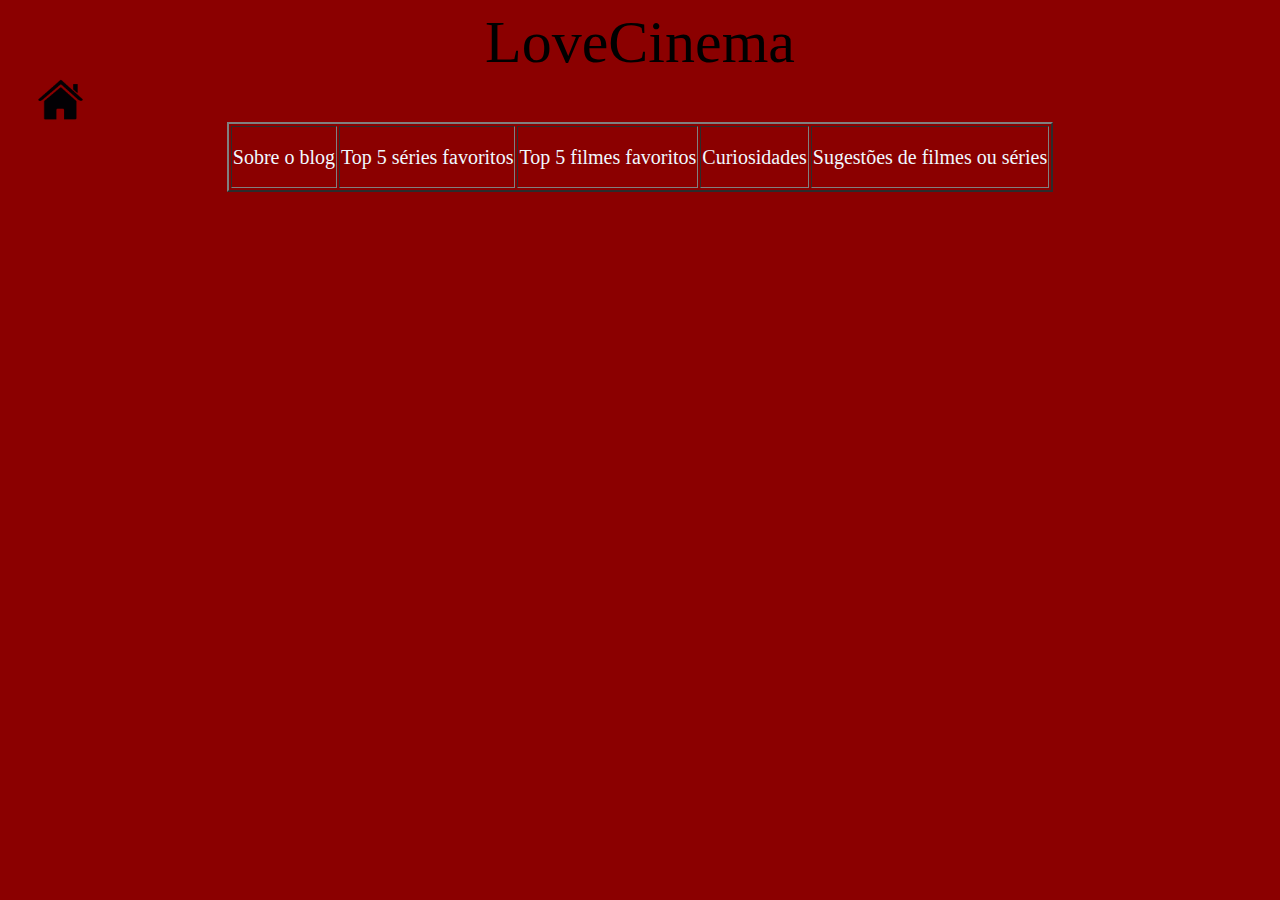
<file: titulo.html>
<html>
	<head>
		<title>
			Blog
		</title>
        <link rel= "stylesheet" type="text/css" href ="dec.css"> 
	</head>
	<body bgcolor="#8B0000">
        <center><titulo>LoveCinema</titulo></center>
		<a href="pagina2.html" target=baixo>
			<p1><img src="home.png" width="45" height="45"></p1>
			</a> 
		<table border="2" wight= "90" height="70" align="center">
			<tr>
				<td align="center" >
					<a href="Sobre nos.html"style="text-decoration:none" target=baixo ><m>Sobre o blog</m>  </a> 
				</td>
				<td align="center"> 
					<a href="series.html"style="text-decoration:none" target=baixo><m> Top 5 séries favoritos </m></a> 
				</td>
				<td align="center">
					<a href="filmes.html" style="text-decoration:none" target=baixo> <m>Top 5 filmes favoritos</m> </a> 
				</td>
				<td align="center">
					<a href="curiosidades.html" style="text-decoration:none" target=baixo> <m>Curiosidades</m> </a> 
				</td>
				<td align="center">
					<a href="formulario.html" style="text-decoration:none" target=baixo><m> Sugestões de filmes ou séries </m></a> 
				</td>
			</tr>
		</table>
    </body>

</html>
</file>
<file: dec.css>
titulo{
    font-family:Times;
    color:black;
    font-size: 60px;
}
principal
{
    font-family: Times;
    color:black;
    font-size: 40px;
    text-align: center;
    position: center;
}
table
{
    font-size:20px;
    font-family: Times;
}
nome
{
    margin-left: 100px;
    font-size:20px;
    color: black;
    font-family: times;
}
sobre
{
    font-size:35px;
    color:black;
    font-family: Times;
}
sobre1
{
    font-size:20px;
    color:black;
    font-family: Times;
    position: justify;
}
series
{
    font-size: 35px;
    color:black;
    font-family: Times;
}
.conteiner
{
    margin:auto;
    position: relative;
}

.topoesquerda
{
    background-color: darkorange;
    color: black;
    font-size: 30px;
    top:0;
    left:0;
    position: absolute;
    text-align: center;
    padding: 10px;
}
button
{
    color: white;
    background-color: black;
    font-size: medium;
}
p3
{
    font-size: 18px;
    font-family: verdana;
}
p1
{
    margin-left: 30px;
}
p2
{
    font-size:18px;
    color:black;
    font-family: Times;
}

fieldset
{
    font-size: 20px;
    color:black;
    font-family: Times;
}
m
{
    font-size:20px;
    color:aliceblue;
    font-family: Times;
   
}
texto 
{
    font-size:40px;
    color:black;
    font-family: Times;

}

texto1
{
    font-size:26px;
    color:black;
    font-family: Times;
    float: left;
}
texto2
{
    font-size:26px;
    color:black;
    font-family: Times;
    float: right;
    margin-right: 69px;
}
texto22
{
    font-size:26px;
    color:black;
    font-family: Times;
    float: right;
    margin-right: 47px;
}
h{
    background-color: rgb(223, 30, 30);
color:black;
font-size: 12px;
top:0;
left:0;
padding: 10px;
font-family: Oswald, sans-serif;
float: left;
}
hh
{
    background-color: rgb(223, 30, 30);
    color:black;
    font-size: 12px;
    top:0;
left:0;
padding: 10px;
font-family: Oswald, sans-serif;
float: right;
margin-right: 269px;
}
ha{
    font-size: 12px;
    font-family: Oswald, sans-serif;
    float: left;
}
haa 
{
    font-size: 12px;
    font-family: Oswald, sans-serif;
    float: right;
    margin-right: 265px;
}
ha1
{
    font-size: 14px;
    font-family: times;
    float: left;
}
ha2
{
    font-size: 14px;
    font-family: times;
    float: right;
    margin-right: 27px;
}
</file>
